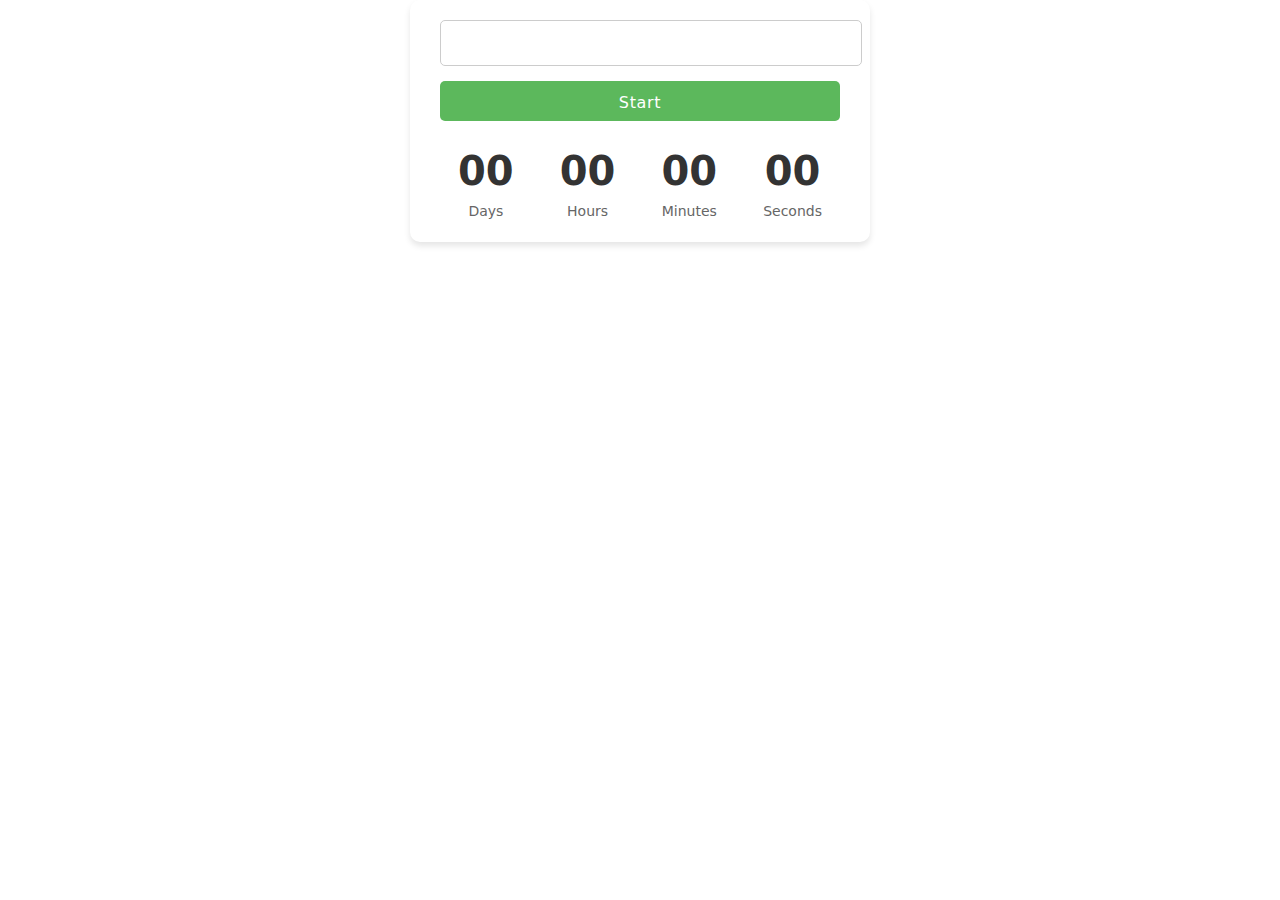
<file: src/1-timer.html>
<!DOCTYPE html>
<html lang="en">

<head>
  <meta charset="UTF-8" />
  <meta http-equiv="X-UA-Compatible" content="IE=edge" />
  <meta name="viewport" content="width=device-width, initial-scale=1.0" />
  <title>Page 2</title>
  <link rel="stylesheet" href="./css/styles.css" />
  <link rel="stylesheet" href="./css/1-gallery.css" />

</head>

<body>
  <load src="./partials/header.html" icon-path="./img/sprite.svg#logo" highlight-act="active" />

  <main>
    <div class="container">
      <input type="text" id="datetime-picker" />
      <button type="button" data-start>Start</button>

      <div class="timer">
        <div class="field">
          <span class="value" data-days>00</span>
          <span class="label">Days</span>
        </div>
        <div class="field">
          <span class="value" data-hours>00</span>
          <span class="label">Hours</span>
        </div>
        <div class="field">
          <span class="value" data-minutes>00</span>
          <span class="label">Minutes</span>
        </div>
        <div class="field">
          <span class="value" data-seconds>00</span>
          <span class="label">Seconds</span>
          <load src="./partials/back-link.html" />
        </div>
      </div>

    </div>
  </main>
  <script type="module" src="./js/1-timer.js"></script>

</body>

</html>
</file>
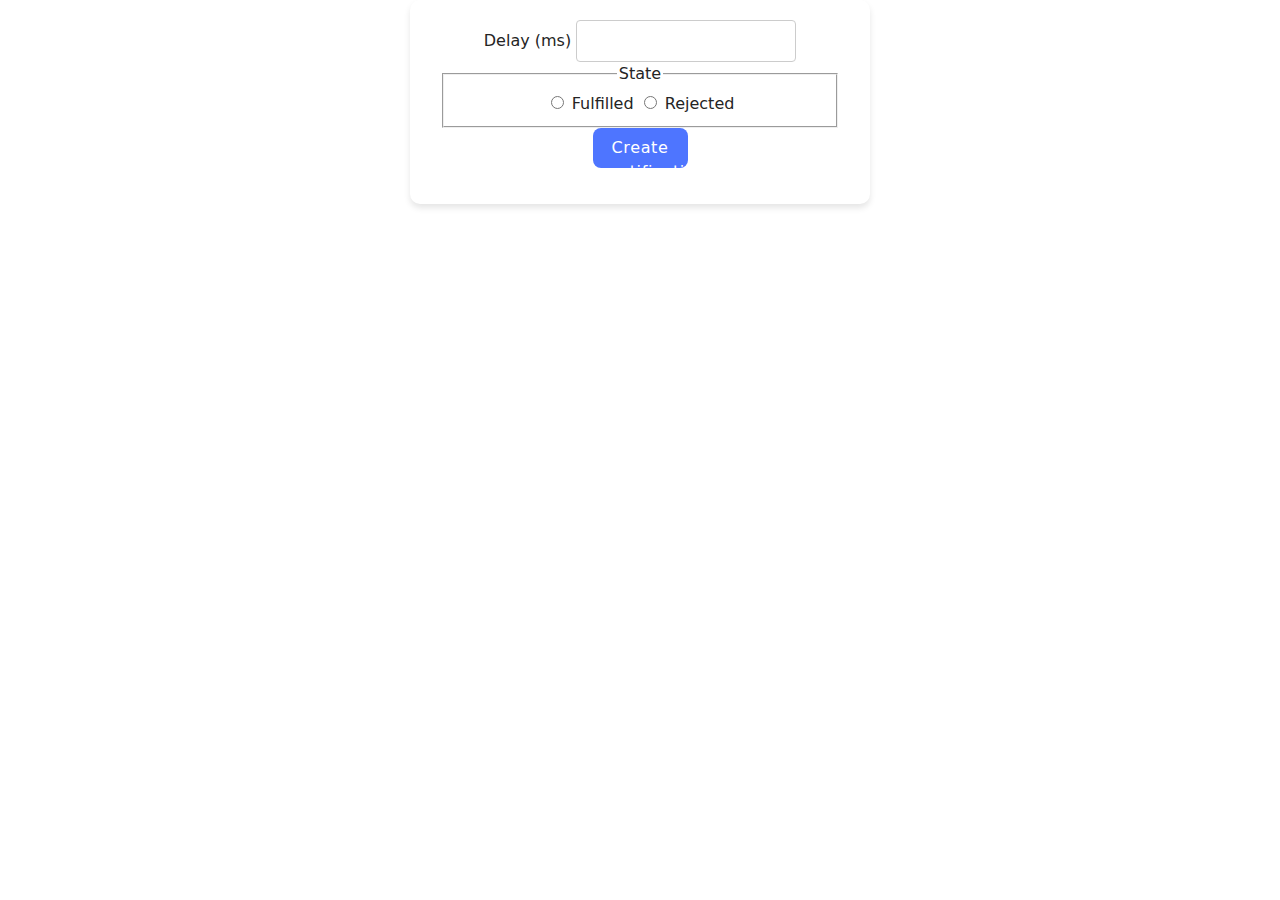
<file: src/2-snackbar.html>
<!DOCTYPE html>
<html lang="en">

<head>
  <meta charset="UTF-8" />
  <meta http-equiv="X-UA-Compatible" content="IE=edge" />
  <meta name="viewport" content="width=device-width, initial-scale=1.0" />
  <title>Page 3</title>

  <link rel="stylesheet" href="./css/2-form.css" />
</head>

<body>
  <load src="./partials/header.html" icon-path="./img/sprite.svg#logo" highlight-curr="active" />

  <main>
    <div class="container">
      <form class="form">
        <label>
          Delay (ms)
          <input type="number" name="delay" required />
        </label>

        <fieldset>
          <legend>State</legend>
          <label>
            <input type="radio" name="state" value="fulfilled" required />
            Fulfilled
          </label>
          <label>
            <input type="radio" name="state" value="rejected" required />
            Rejected
          </label>
        </fieldset>

        <button type="submit">Create notification</button>
      </form>


      <load src="./partials/back-link.html" />
    </div>
  </main>

  <script type="module" src="./js/2-snackbar.js"></script>
</body>

</html>
</file>
<file: src/css/1-gallery.css>
.container {
  text-align: center;
  background: #fff;
  padding: 20px 30px;
  border-radius: 10px;
  box-shadow: 0 4px 6px rgba(0, 0, 0, 0.1);
  width: 400px;
}

#datetime-picker {
  margin-bottom: 15px;
  width: 100%;
  padding: 10px;
  border: 1px solid #ccc;
  border-radius: 5px;
  font-size: 16px;
}

button[data-start] {
  width: 100%;
  padding: 10px;
  background-color: #5cb85c;
  color: #fff;
  font-size: 16px;
  border: none;
  border-radius: 5px;
  cursor: pointer;
  margin-bottom: 20px;
  transition: background-color 0.3s;
}

button[data-start]:hover {
  background-color: #4cae4c;
}

button[data-start]:disabled {
  background-color: #ccc;
  cursor: not-allowed;
}

.timer {
  display: flex;
  justify-content: space-around;
  gap: 10px;
}

.field {
  display: flex;
  flex-direction: column;
  align-items: center;
}

.value {
  font-size: 40px;
  font-weight: bold;
  color: #333;
}

.label {
  font-size: 14px;
  color: #666;
}
/*____________________________*/
body .iziToast {
  border-radius: 8px !important;
  padding: 15px !important;
  box-shadow: 0 4px 6px rgba(0, 0, 0, 0.1) !important;
 background-color: #e72427 !important;
  color: #fff !important; 
}

body .iziToast-color-red {
  background-color: #ff4d4f !important;
  color: #fff !important;
}

body .iziToast-message {
  font-size: 18px !important;
  font-weight: bold !important;
  text-align: center !important;
}

body .iziToast-icon {
  font-size: 20px !important;
}
</file>
<file: src/css/styles.css>
/**
  |============================
  | include css partials with
  | default @import url()
  |============================
*/
/* Common styles */
@import url('./reset.css');
@import url('./base.css');
@import url('./container.css');
@import url('./animations.css');

/* Sections style */
@import url('./header.css');
@import url('./vite-promo.css');
@import url('./badges.css');
@import url('./back-link.css');
@import url('./footer.css');

@import url('./1-gallery.css');
@import url('./2-form.css');
</file>
<file: src/css/2-form.css>
@import url('./reset.css');
@import url('./base.css');
@import url('./container.css');
@import url('./animations.css');

/* Sections style */
@import url('./header.css');
@import url('./vite-promo.css');
@import url('./badges.css');
@import url('./back-link.css');
@import url('./footer.css');

.container {
  text-align: center;
  background: #fff;
  padding: 20px 30px;
  border-radius: 10px;
  box-shadow: 0 4px 6px rgba(0, 0, 0, 0.1);
  width: 400px;
}
.feedback-form {
  display: flex;
  flex-direction: column;
  border-radius: 8px;
padding: 24px;
width: 408px;
height: 296px;
}

.lable-one {
  display: flex;
  flex-direction: column;
  font-family: var(--font-family);
font-weight: 400;
font-size: 16px;
line-height: 150%;
letter-spacing: 0.04em;
color: #2e2f42;
text-align: left;
 width: 360px;
height: 72px;
margin-bottom: 8px;
}

.lable-two{
    display: flex;
    flex-direction: column;
    width: 360px;
height: 112px;
font-family: var(--font-family);
font-weight: 400;
font-size: 16px;
line-height: 150%;
letter-spacing: 0.04em;
color: #2e2f42;
text-align: left;
margin-bottom: 16px;
}

input,
textarea {
  font-family: var(--font-family);
font-weight: 400;
font-size: 16px;
line-height: 150%;
letter-spacing: 0.04em;
color: #2e2f42;
  padding-top: 8px;
  padding-bottom: 8px;
  padding-left: 16px;
  resize: none;
  border: 1px solid #ccc;
  border-radius: 4px;
  outline: none;
  transition: border-color 0.3s, box-shadow 0.3s;
}


input:focus,
textarea:focus {
  border-color: #007bff;
  box-shadow: 0 0 5px rgba(0, 123, 255, 0.5);
}


input:hover,
textarea:hover {
  border-color: #555;
}


textarea:active {
  border-color: #007bff;
  background-color: #f0faff;
}


button {
  border-radius: 8px;
  padding: 8px 16px;
  width: 95px;
  height: 40px;
  
 
 
  border: none;

  background-color: #4e75ff;
  
  cursor: pointer;
  font-family: var(--font-family);
font-weight: 500;
font-size: 16px;
line-height: 150%;
letter-spacing: 0.04em;
color: #fff;
}

button:hover {
  background-color: #6c8cff;
}
</file>
